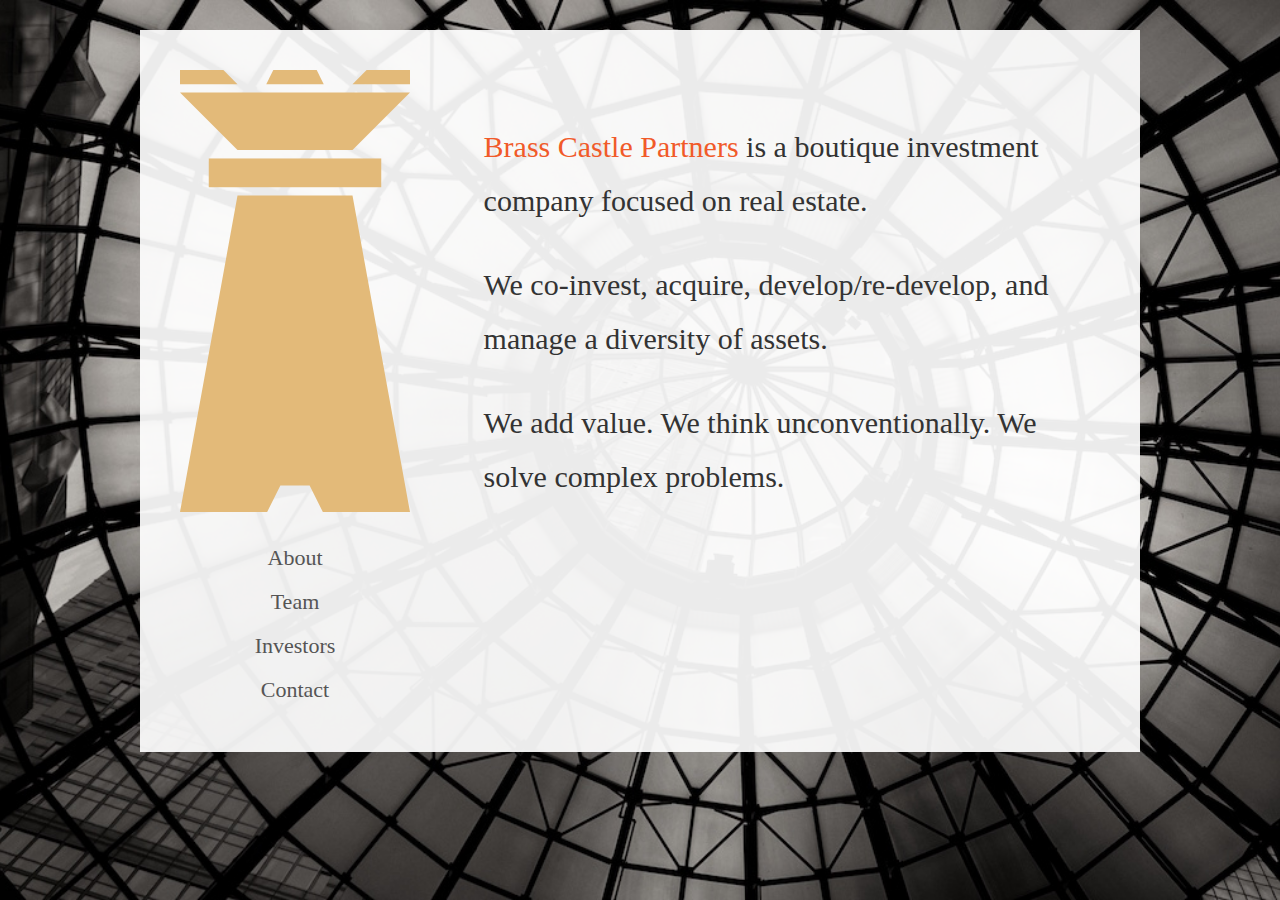
<file: index.html>
<!DOCTYPE html>
<html lang="en">
  <head>
    <meta charset="utf-8">
    <meta name="description" content="Brass Castle Partners">
    <meta name="viewport" content="width=device-width, initial-scale=1.0, user-scalable=no">
    <link href="mig.css" rel="stylesheet" type="text/css">
    <title>Brass Castle Partners</title>
  </head>
  <body>
    <div>
      <nav><a href="/"><img id="logo" src="images/bcp-mark.svg"></a>
        <ul>
          <li><a href="about.html">About</a></li>
          <li><a href="team.html">Team</a></li>
          <li><a href="investors.html">Investors</a></li>
          <li><a href="contact.html">Contact</a></li>
        </ul>
      </nav>
      <section id="main">
        <div id="intro">
          <p><em>Brass Castle Partners</em> is a boutique investment company focused on real estate.  </p>
          <p>We co-invest, acquire, develop/re-develop, and manage a diversity of assets.  </p>
          <p>We add value.  We think unconventionally.  We solve complex problems.  </p>
        </div>
      </section>
    </div>
  </body>
</html>
</file>
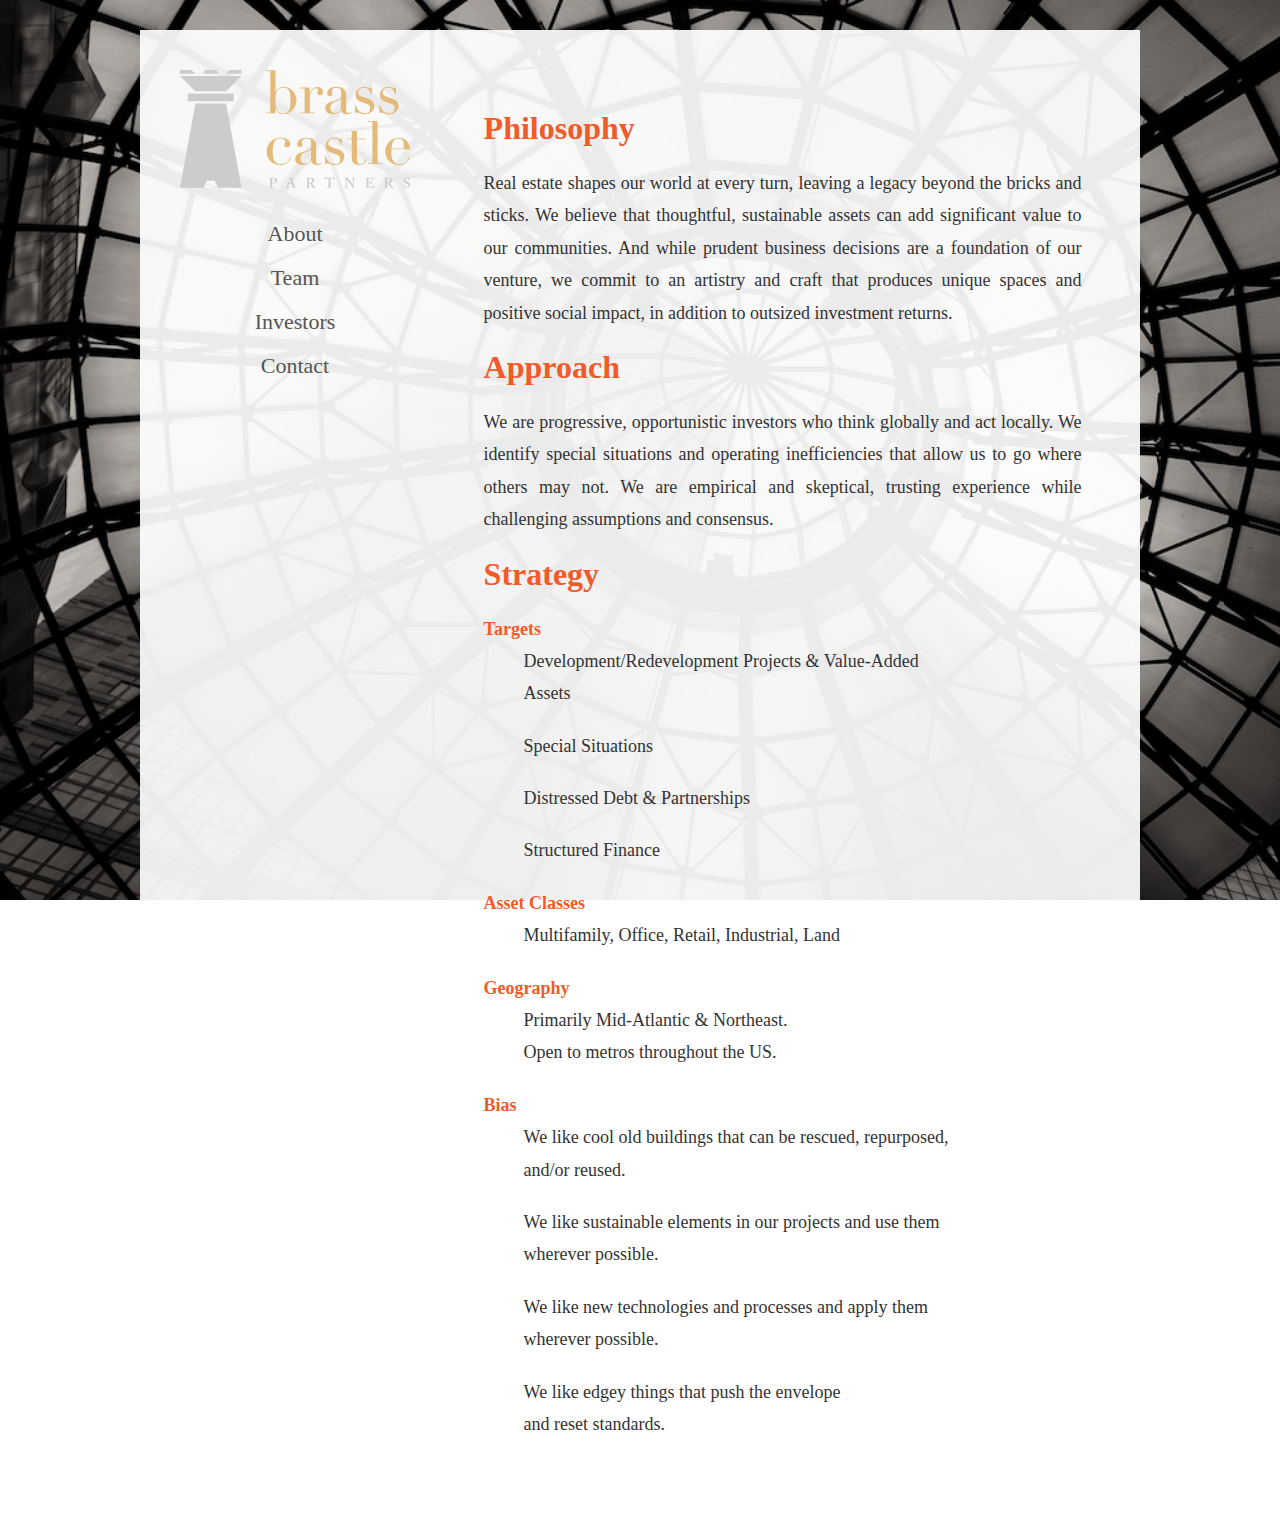
<file: about.html>
<!DOCTYPE html>
<html lang="en">
  <head>
    <meta charset="utf-8">
    <meta name="description" content="Brass Castle Partners">
    <meta name="viewport" content="width=device-width, initial-scale=1.0, user-scalable=no">
    <link href="mig.css" rel="stylesheet" type="text/css">
    <title>Brass Castle Partners</title>
  </head>
  <body>
    <div>
      <nav><a href="/"><img id="logo" src="images/bc.svg"></a>
        <ul>
          <li><a href="about.html">About</a></li>
          <li><a href="team.html">Team</a></li>
          <li><a href="investors.html">Investors</a></li>
          <li><a href="contact.html">Contact</a></li>
        </ul>
      </nav>
      <section id="main">
        <h1>Philosophy</h1>
        <p>
          Real estate shapes our world at every turn, leaving a legacy beyond the bricks and sticks.  
          We believe that thoughtful, sustainable assets can add significant value to our communities.  
          And while prudent business decisions are a foundation of our venture, we commit to an artistry and craft that produces unique spaces and positive 
          social impact, in addition to outsized investment returns.  
        </p>
        <h1>Approach</h1>
        <p>
          We are progressive, opportunistic investors who think globally and act locally.  
          We identify special situations and operating inefficiencies that allow us to go where others may not.  
          We are empirical and skeptical, trusting experience while challenging assumptions and consensus. 
        </p>
        <h1>Strategy</h1>
          <ul>
            <li><em>Targets</em>
              <ul>
                <li>Development/Redevelopment Projects & Value-Added Assets</li>
                <li>Special Situations</li>
                <li>Distressed Debt & Partnerships</li>
                <li>Structured Finance</li>
              </ul>
            </li>
            <li><em>Asset Classes</em>
              <ul>
                <li>Multifamily, Office, Retail, Industrial, Land</li>
              </ul>
            </li>
            <li><em>Geography</em>
              <ul>
                <li>Primarily Mid-Atlantic & Northeast.  <br> Open to metros throughout the US.</li>
              </ul>
            </li>
            <li><em>Bias</em>
              <ul>
                <li>We like cool old buildings that can be rescued, repurposed, and/or reused.</li>
                <li>We like sustainable elements in our projects and use them wherever possible.</li>
                <li>We like new technologies and processes and apply them wherever possible.</li>
                <li>We like edgey things that push the envelope <br> and reset standards.</li>
              </ul>
            </li>
            
            
            
          </ul>
        </p>
      </section>
    </div>
  </body>
</html>
</file>
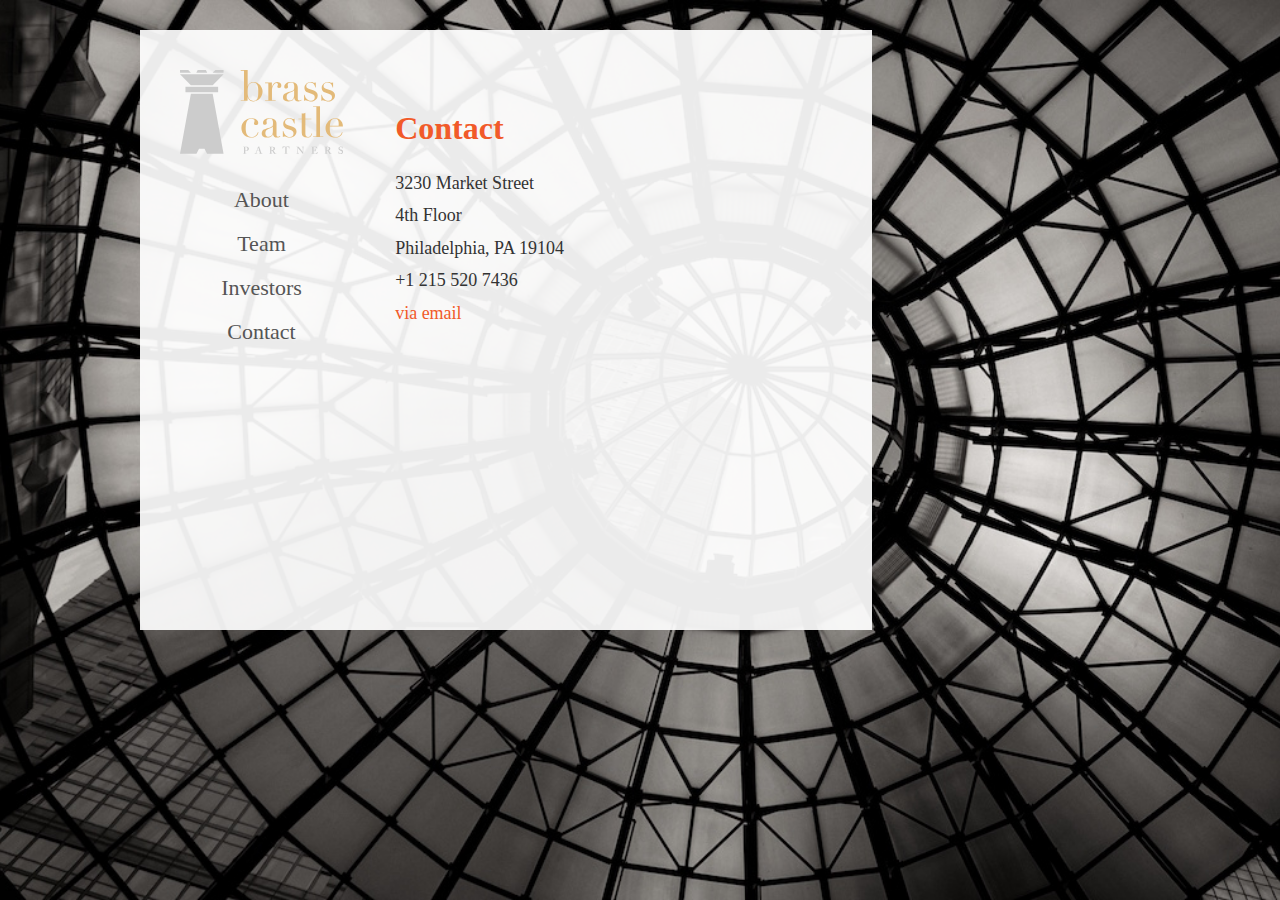
<file: contact.html>
<!DOCTYPE html>
<html lang="en">
  <head>
    <meta charset="utf-8">
    <meta name="description" content="Brass Castle Partners">
    <meta name="viewport" content="width=device-width, initial-scale=1.0, user-scalable=no">
    <link href="mig.css" rel="stylesheet" type="text/css">
    <title>Brass Castle Partners</title>
  </head>
  <body>
    <div>
      <nav><a href="/"><img id="logo" src="images/bc.svg"></a>
        <ul>
          <li><a href="about.html">About</a></li>
          <li><a href="team.html">Team</a></li>
          <li><a href="investors.html">Investors</a></li>
          <li><a href="contact.html">Contact</a></li>
        </ul>
      </nav>
      <section id="main">
        <h1>Contact</h1>
        <div id="contact">
          <p>3230 Market Street</p>
          <p>4th Floor</p>
          <p>Philadelphia, PA 19104</p>
          <p>+1 215 520 7436</p>
          <p><a href="mailto:jprisk@brass-castle.com">via email</a></p>
        </div>
      </section>
    </div>
  </body>
</html>
</file>
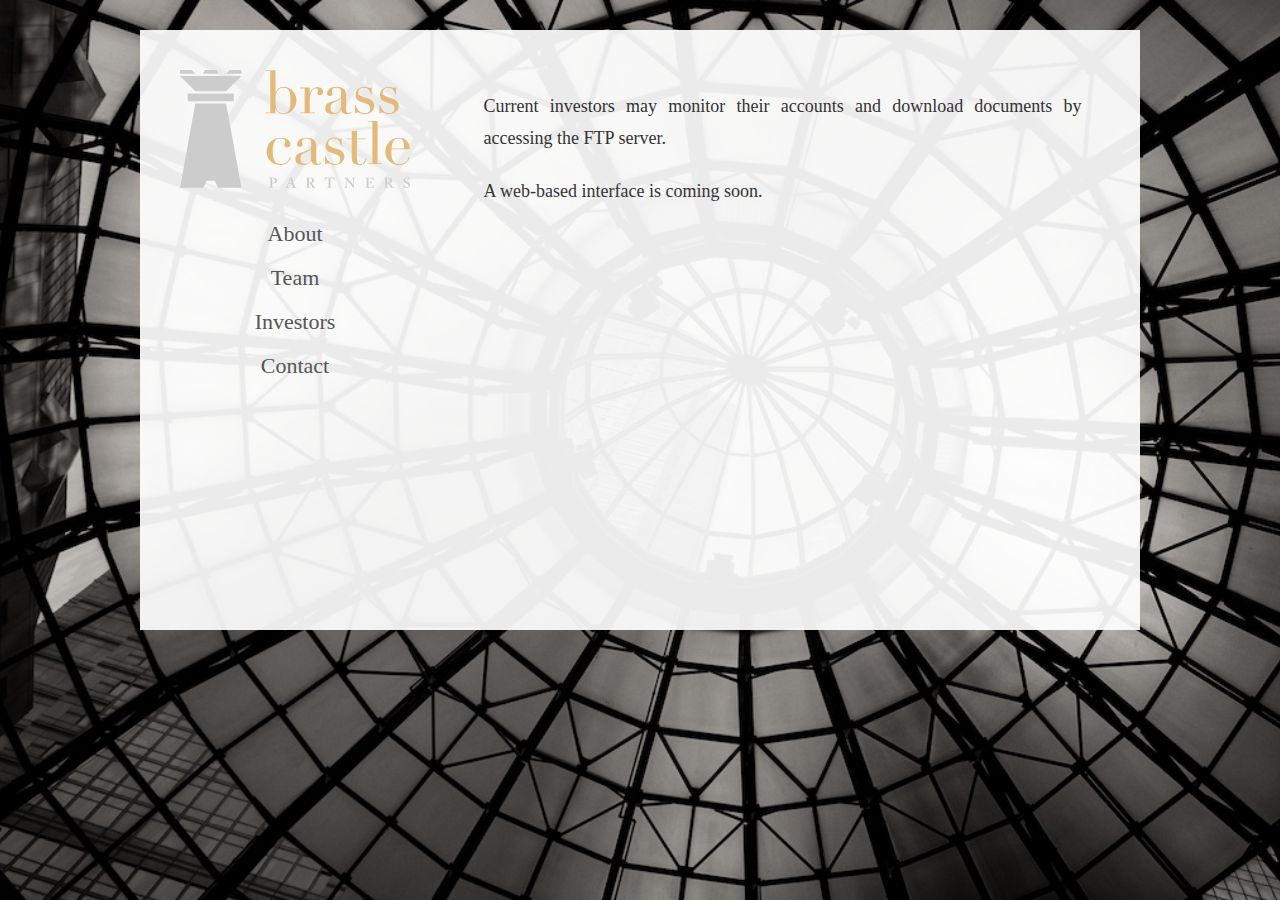
<file: investors.html>
<!DOCTYPE html>
<html lang="en">
  <head>
    <meta charset="utf-8">
    <meta name="description" content="Brass Castle Partners">
    <meta name="viewport" content="width=device-width, initial-scale=1.0, user-scalable=no">
    <link href="mig.css" rel="stylesheet" type="text/css">
    <title>Brass Castle Partners</title>
  </head>
  <body>
    <div>
      <nav><a href="/"><img id="logo" src="images/bc.svg"></a>
        <ul>
          <li><a href="about.html">About</a></li>
          <li><a href="team.html">Team</a></li>
          <li><a href="investors.html">Investors</a></li>
          <li><a href="contact.html">Contact</a></li>
        </ul>
      </nav>
      <section id="main">
        <p>Current investors may monitor their accounts and download documents by accessing the FTP server.</p>
        <p>A web-based interface is coming soon.</p>
      </section>
    </div>
  </body>
</html>
</file>
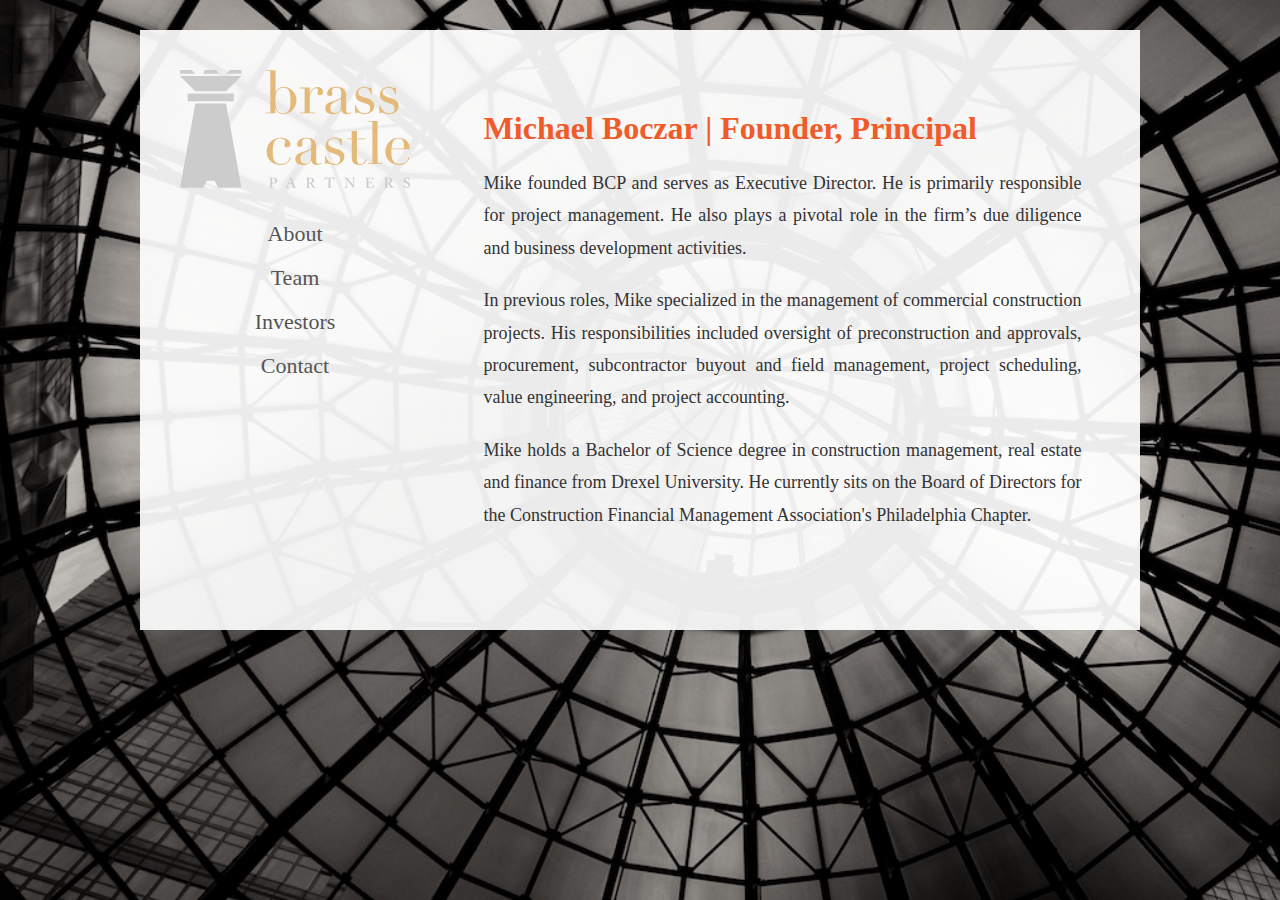
<file: team.html>
<!DOCTYPE html>
<html lang="en">
  <head>
    <meta charset="utf-8">
    <meta name="description" content="Brass Castle Partners">
    <meta name="viewport" content="width=device-width, initial-scale=1.0, user-scalable=no">
    <link href="mig.css" rel="stylesheet" type="text/css">
    <title>Brass Castle Partners</title>
  </head>
  <body>
    <div>
      <nav><a href="/"><img id="logo" src="images/bc.svg"></a>
        <ul>
          <li><a href="about.html">About</a></li>
          <li><a href="team.html">Team</a></li>
          <li><a href="investors.html">Investors</a></li>
          <li><a href="contact.html">Contact</a></li>
        </ul>
      </nav>
      <section id="main">
        <h1>Michael Boczar | Founder, Principal</h1>
        <p>Mike founded BCP and serves as Executive Director.  He is primarily responsible for project management. He also plays a pivotal role in the firm’s due diligence and business development activities.</p>
        <p>In previous roles,  Mike specialized in the management of commercial construction projects. His responsibilities included oversight of preconstruction and approvals, procurement, subcontractor buyout and field management, project scheduling, value engineering, and project accounting.</p>
        <p>Mike holds a Bachelor of Science degree in construction management, real estate and finance from Drexel University. He currently sits on the Board of Directors for the Construction Financial Management Association's Philadelphia Chapter.</p>
      </section>
    </div>
  </body>
</html>
</file>
<file: mig.css>
html {
  text-rendering: optimizeLegibility;
  -webkit-font-smoothing: antialiased;
  background-image: url("images/bg.jpg");
  -webkit-background-size: cover;
  -moz-background-size: cover;
  background-size: cover;
  background-repeat: no-repeat;
  background-position: center center;
  background-attachment: fixed;
}
* {
  margin: 0;
  padding: 0;
  -webkit-box-sizing: border-box;
  -moz-box-sizing: border-box;
  box-sizing: border-box;
}
body {
  width: 1000px;
  margin: 0 auto;
  font-family: "Palatino Linotype", Palatino, Palladio, "URW Palladio L", "Book Antiqua", Baskerville, "Bookman Old Style", "Bitstream Charter", "Nimbus Roman No9 L", Garamond, "Apple Garamond", "ITC Garamond Narrow", "New Century Schoolbook", "Century Schoolbook", "Century Schoolbook L", Georgia, serif;
  color: #333;
}
body > div {
  min-height: 600px;
  margin: 30px 0;
  padding: 40px;
  float: left;
  background-color: rgba(255,255,255,0.92);
}
nav {
  display: inline-block;
  width: 25%;
  float: left;
}
nav ul {
  list-style: none;
}
nav li {
  line-height: 2;
}
nav li a {
  color: #555;
  text-decoration: none;
  font-size: 22px;
  display: block;
  text-align: center;
}
nav li a:hover {
  color: #f15a29;
}
#main {
  float: left;
  width: 65%;
  margin-left: 8%;
  display: inline-block;
  position: relative;
  padding-top: 20px;
}
#main h1 {
  margin: 20px 0;
  color: #f15a29;
}
#main p {
  margin-bottom: 20px;
  line-height: 1.8;
  font-size: 18px;
  text-align: justify;
}
#main ul {
  width: 90%;
  list-style: none;
}
#main ul em {
  font-style: normal;
  font-weight: bold;
  color: #f15a29;
}
#main ul ul {
  padding-left: 40px;
}
#main li {
  line-height: 1.8;
  font-size: 18px;
  margin-bottom: 20px;
}
#mark {
  width: 100px;
  opacity: 0.2;
  -ms-filter: "progid:DXImageTransform.Microsoft.Alpha(Opacity=20)";
  filter: alpha(opacity=20);
  position: absolute;
  right: 0;
  bottom: -150px;
}
#logo {
  width: 100%;
  margin-bottom: 20px;
}
#intro {
  margin-top: 30px;
}
#intro em {
  color: #f15a29;
  font-style: normal;
}
#intro p {
  font-weight: 500;
  text-align: left;
  line-height: 1.8;
  font-size: 30px;
  margin-bottom: 30px;
}
footer {
  line-height: 8;
  float: left;
  opacity: 0.4;
  -ms-filter: "progid:DXImageTransform.Microsoft.Alpha(Opacity=40)";
  filter: alpha(opacity=40);
}
#contact p {
  margin-bottom: 0;
}
#contact a {
  color: #f15a29;
  text-decoration: none;
}
</file>
